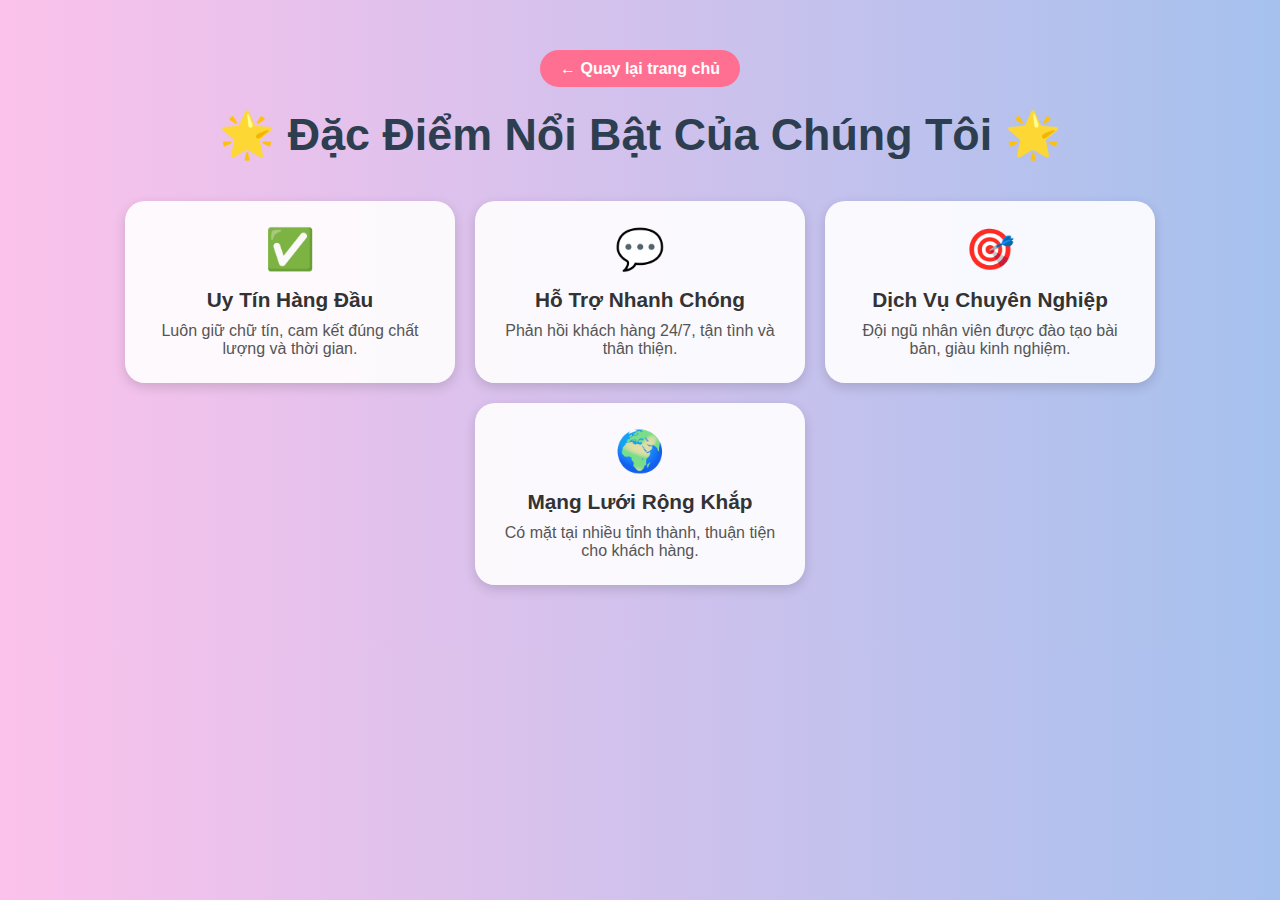
<file: dacdiem.html>
<!DOCTYPE html>
<html lang="vi">
<head>
    <meta charset="UTF-8">
    <meta http-equiv="X-UA-Compatible" content="IE=edge">
    <meta name="viewport" content="width=device-width, initial-scale=1.0">
    <title>Đặc điểm nổi bật</title>
    <style>
        body {
            margin: 0;
            font-family: 'Segoe UI', Tahoma, Geneva, Verdana, sans-serif;
            background: linear-gradient(to right, #fbc2eb, #a6c1ee);
            color: #333;
            padding: 60px 20px;
            text-align: center;
        }

        a {
            text-decoration: none;
            background-color: #ff6f91;
            color: white;
            padding: 10px 20px;
            border-radius: 25px;
            font-weight: bold;
            transition: background-color 0.3s ease;
        }

        a:hover {
            background-color: #ff3366;
        }

        h1 {
            font-size: 2.8em;
            color: #2c3e50;
            margin-bottom: 40px;
        }

        .features {
            display: flex;
            flex-wrap: wrap;
            justify-content: center;
            gap: 20px;
        }

        .feature-box {
            background-color: rgba(255, 255, 255, 0.9);
            padding: 25px;
            border-radius: 20px;
            box-shadow: 0 4px 12px rgba(0,0,0,0.15);
            width: 280px;
            transition: transform 0.3s;
        }

        .feature-box:hover {
            transform: translateY(-5px);
        }

        .icon {
            font-size: 2.5em;
            margin-bottom: 15px;
            color: #ff6f91;
        }

        .feature-title {
            font-size: 1.3em;
            font-weight: bold;
            margin-bottom: 10px;
        }

        .feature-text {
            font-size: 1em;
            color: #555;
        }
    </style>
</head>
<body>

    <a href="index.html">← Quay lại trang chủ</a>
    <h1>🌟 Đặc Điểm Nổi Bật Của Chúng Tôi 🌟</h1>

    <div class="features">
        <div class="feature-box">
            <div class="icon">✅</div>
            <div class="feature-title">Uy Tín Hàng Đầu</div>
            <div class="feature-text">Luôn giữ chữ tín, cam kết đúng chất lượng và thời gian.</div>
        </div>

        <div class="feature-box">
            <div class="icon">💬</div>
            <div class="feature-title">Hỗ Trợ Nhanh Chóng</div>
            <div class="feature-text">Phản hồi khách hàng 24/7, tận tình và thân thiện.</div>
        </div>

        <div class="feature-box">
            <div class="icon">🎯</div>
            <div class="feature-title">Dịch Vụ Chuyên Nghiệp</div>
            <div class="feature-text">Đội ngũ nhân viên được đào tạo bài bản, giàu kinh nghiệm.</div>
        </div>

        <div class="feature-box">
            <div class="icon">🌍</div>
            <div class="feature-title">Mạng Lưới Rộng Khắp</div>
            <div class="feature-text">Có mặt tại nhiều tỉnh thành, thuận tiện cho khách hàng.</div>
        </div>
    </div>
</body>
</html>
</file>
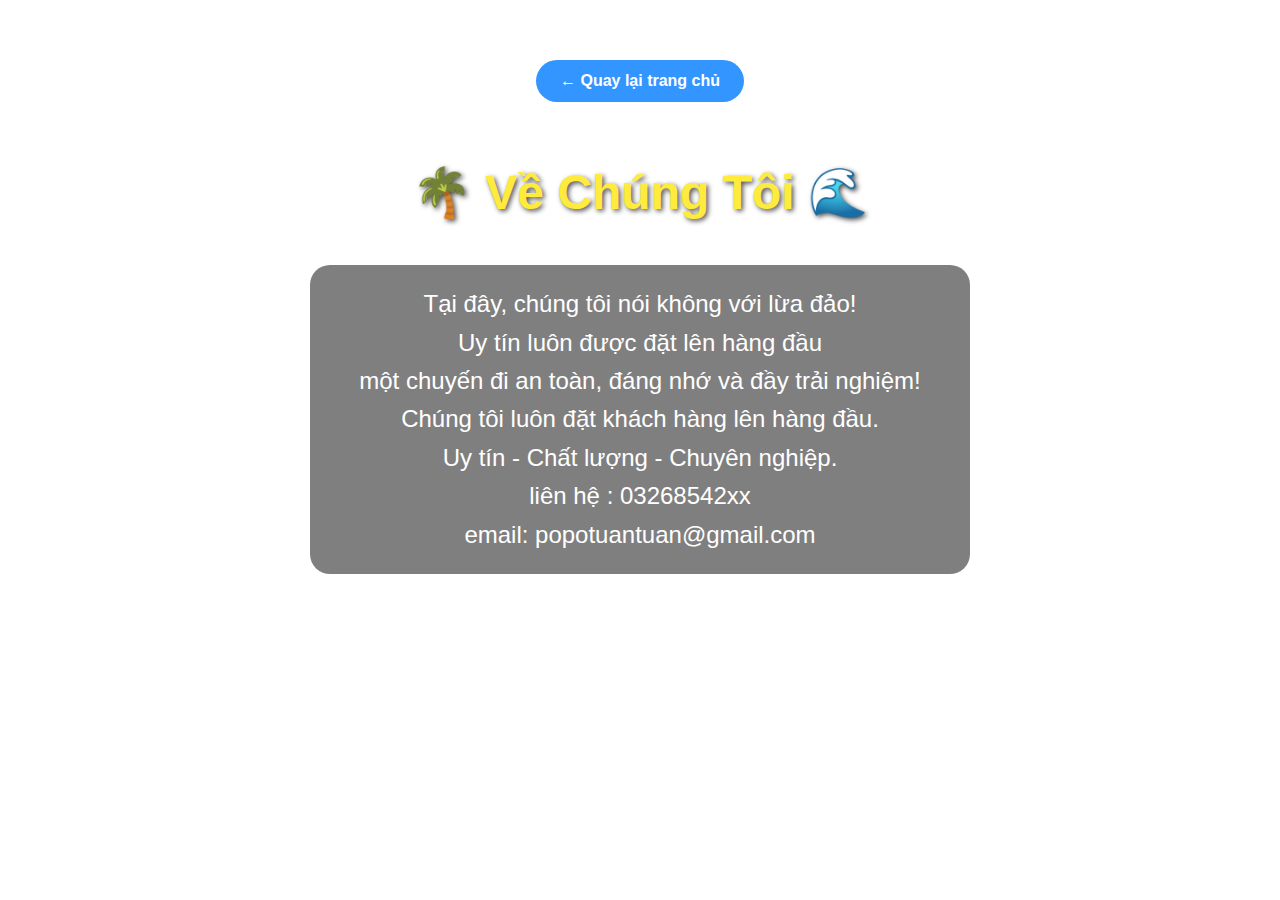
<file: gioithieu.html>
<!DOCTYPE html>
<html lang="vi">
<head>
    <meta charset="UTF-8">
    <meta http-equiv="X-UA-Compatible" content="IE=edge">
    <meta name="viewport" content="width=device-width, initial-scale=1.0">
    <title>Trang Giới Thiệu</title>
    <style>
        body {
            margin: 0;
            font-family: 'Segoe UI', Tahoma, Geneva, Verdana, sans-serif;
            color: #fff;
            background-image: url('https://images.unsplash.com/photo-1507525428034-b723cf961d3e'); /* ảnh bãi biển du lịch */
            background-size: cover;
            background-position: center;
            background-attachment: fixed;
            text-align: center;
            padding: 60px 20px;
        }

        a {
            display: inline-block;
            margin-bottom: 30px;
            text-decoration: none;
            font-weight: bold;
            background-color: rgba(0, 123, 255, 0.8);
            padding: 12px 24px;
            border-radius: 30px;
            color: #fff;
            transition: background-color 0.3s ease;
        }

        a:hover {
            background-color: rgba(0, 123, 255, 1);
        }

        h1 {
            font-size: 3em;
            color: #ffeb3b;
            text-shadow: 2px 2px 5px rgba(0, 0, 0, 0.7);
            margin-bottom: 20px;
        }

        p {
            font-size: 1.5em;
            background-color: rgba(0, 0, 0, 0.5);
            display: inline-block;
            padding: 20px 30px;
            border-radius: 20px;
            line-height: 1.6;
            max-width: 600px;
        }
    </style>
</head>
<body>
    <a href="index.html">← Quay lại trang chủ</a>
    <h1>🌴 Về Chúng Tôi 🌊</h1>
    <p>
        Tại đây, chúng tôi nói không với lừa đảo!<br>
        Uy tín luôn được đặt lên hàng đầu <br> một chuyến đi an toàn, đáng nhớ và đầy trải nghiệm!
        Chúng tôi luôn đặt khách hàng lên hàng đầu. <br>
        Uy tín - Chất lượng - Chuyên nghiệp.<br>
        liên hệ : 03268542xx<br>
        email: popotuantuan@gmail.com
    </p>
</body>
</html>
</file>
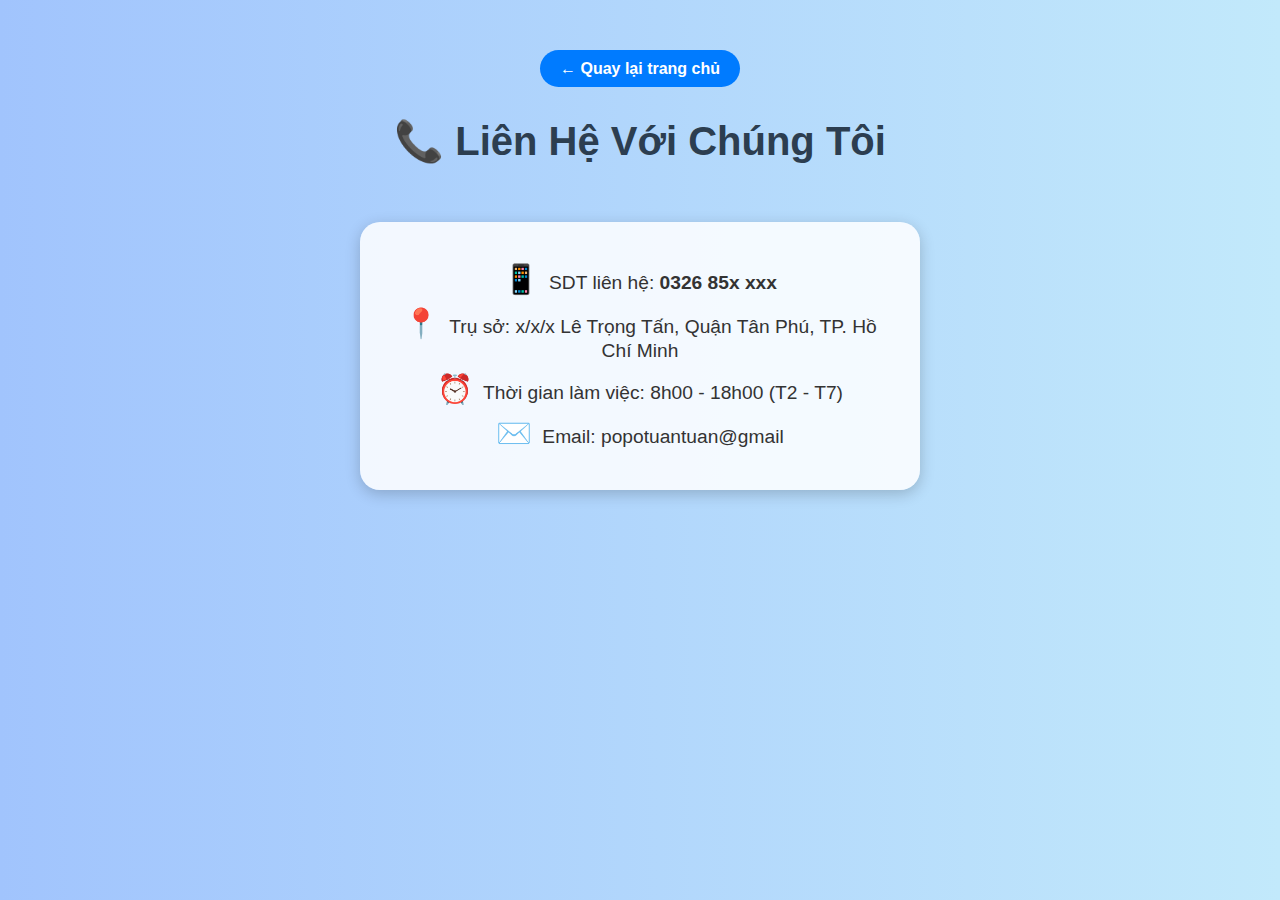
<file: lienhe.html>
<!DOCTYPE html>
<html lang="vi">
<head>
    <meta charset="UTF-8">
    <meta http-equiv="X-UA-Compatible" content="IE=edge">
    <meta name="viewport" content="width=device-width, initial-scale=1.0">
    <title>Liên Hệ</title>
    <style>
        body {
            margin: 0;
            font-family: 'Segoe UI', Tahoma, Geneva, Verdana, sans-serif;
            background: linear-gradient(to right, #a1c4fd, #c2e9fb);
            color: #333;
            text-align: center;
            padding: 60px 20px;
        }

        a {
            text-decoration: none;
            background-color: #007bff;
            color: white;
            padding: 10px 20px;
            border-radius: 25px;
            font-weight: bold;
            transition: background-color 0.3s ease;
        }

        a:hover {
            background-color: #0056b3;
        }

        h1 {
            margin-top: 40px;
            font-size: 2.5em;
            color: #2c3e50;
        }

        .contact-box {
            margin-top: 30px;
            background-color: rgba(255, 255, 255, 0.85);
            display: inline-block;
            padding: 30px;
            border-radius: 20px;
            box-shadow: 0 4px 15px rgba(0, 0, 0, 0.2);
            max-width: 500px;
            width: 90%;
        }

        p {
            font-size: 1.2em;
            margin: 10px 0;
        }

        .icon {
            font-size: 1.5em;
            color: #007bff;
            margin-right: 10px;
        }
    </style>
</head>
<body>
    <a href="index.html">← Quay lại trang chủ</a>
    
    <h1>📞 Liên Hệ Với Chúng Tôi</h1>

    <div class="contact-box">
        <p><span class="icon">📱</span>SDT liên hệ: <strong>0326 85x xxx</strong></p>
        <p><span class="icon">📍</span>Trụ sở: x/x/x Lê Trọng Tấn, Quận Tân Phú, TP. Hồ Chí Minh</p>
        <p><span class="icon">⏰</span>Thời gian làm việc: 8h00 - 18h00 (T2 - T7)</p>
        <p><span class="icon">✉️</span>Email: popotuantuan@gmail</p>
    </div>
</body>
</html>
</file>
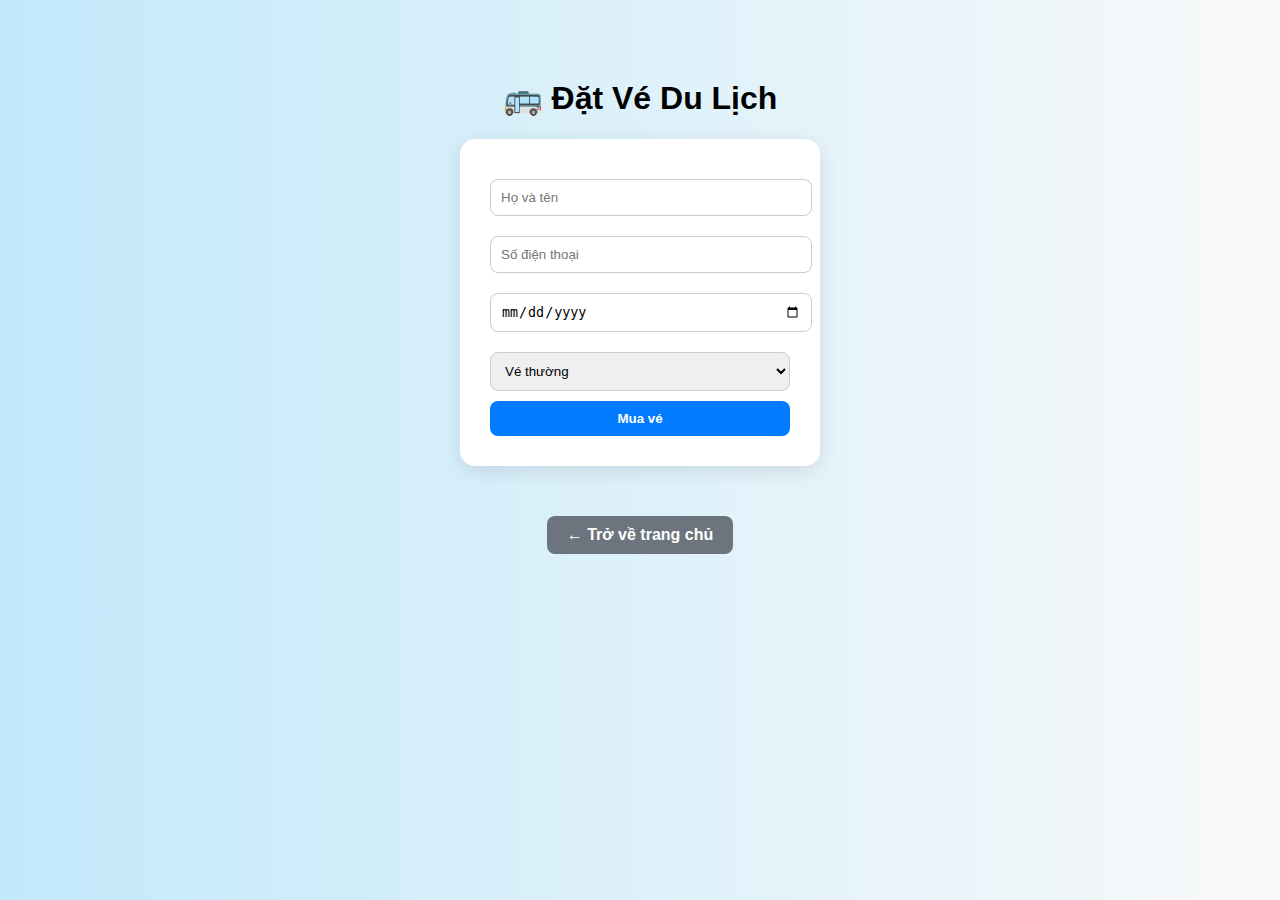
<file: muave.html>
<!DOCTYPE html>
<html lang="vi">
<head>
  <meta charset="UTF-8" />
  <meta name="viewport" content="width=device-width, initial-scale=1.0"/>
  <title>Đặt Vé</title>
  <style>
    body {
      font-family: 'Segoe UI', sans-serif;
      background: linear-gradient(to right, #c2e9fb, #f9f9f9);
      text-align: center;
      padding: 50px;
    }
    form {
      background: #fff;
      padding: 30px;
      border-radius: 15px;
      box-shadow: 0 5px 20px rgba(0,0,0,0.1);
      display: inline-block;
      width: 300px;
    }
    input, select {
      width: 100%;
      padding: 10px;
      margin: 10px 0;
      border-radius: 8px;
      border: 1px solid #ccc;
    }
    button {
      background-color: #007bff;
      color: white;
      padding: 10px 15px;
      border: none;
      border-radius: 8px;
      font-weight: bold;
      cursor: pointer;
      width: 100%;
    }
    button:hover {
      background-color: #0056b3;
    }
    .btn-back {
      display: inline-block;
      margin-top: 20px;
      text-decoration: none;
      background-color: #6c757d;
      color: white;
      padding: 10px 20px;
      border-radius: 8px;
      font-weight: bold;
      transition: background-color 0.3s ease;
    }
    .btn-back:hover {
      background-color: #495057;
    }
  </style>
</head>
<body>
  <h1>🚌 Đặt Vé Du Lịch</h1>
  <form onsubmit="handleSubmit(event)">
    <input type="text" id="ten" placeholder="Họ và tên" required />
    <input type="tel" id="sdt" placeholder="Số điện thoại" required />
    <input type="date" id="ngay" required />
    <select id="loaive">
      <option value="Vé thường">Vé thường</option>
      <option value="Vé VIP">Vé VIP</option>
    </select>
    <button type="submit">Mua vé</button>
  </form>

  <!-- Nút quay về trang chủ -->
  <div style="margin-top: 30px;">
    <a href="index.html" class="btn-back">← Trở về trang chủ</a>
  </div>

  <script>
    function handleSubmit(event) {
      event.preventDefault();
      const ten = document.getElementById('ten').value;
      const sdt = document.getElementById('sdt').value;
      const ngay = document.getElementById('ngay').value;
      const loaive = document.getElementById('loaive').value;

      const params = new URLSearchParams({ ten, sdt, ngay, loaive });
      window.location.href = 'xacnhan.html?' + params.toString();
    }
  </script>
</body>
</html>
</file>
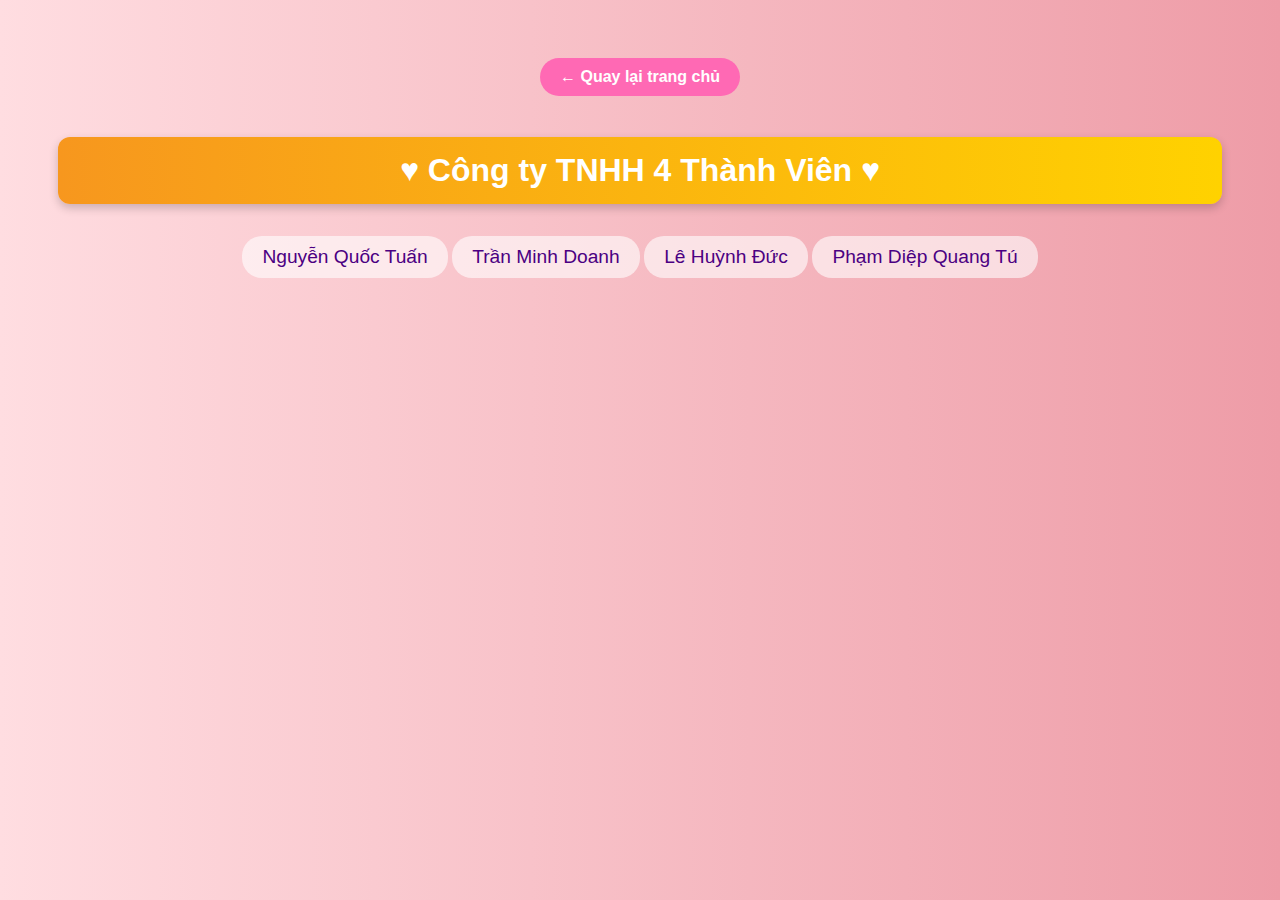
<file: nhansu.html>
<!DOCTYPE html>
<html lang="vi">
<head>
    <meta charset="UTF-8">
    <meta http-equiv="X-UA-Compatible" content="IE=edge">
    <meta name="viewport" content="width=device-width, initial-scale=1.0">
    <title>Nhân sự</title>
    <style>
        body {
            font-family: 'Segoe UI', Tahoma, Geneva, Verdana, sans-serif;
            background: linear-gradient(to right, #ffdde1, #ee9ca7);
            color: #333;
            text-align: center;
            padding: 50px;
        }

        h1 {
            color: #fff;
            background: linear-gradient(90deg, #f7971e, #ffd200);
            padding: 15px;
            border-radius: 12px;
            box-shadow: 0 4px 10px rgba(0,0,0,0.2);
        }

        p {
            font-size: 1.2em;
            margin: 10px 0;
            color: #4b0082;
            background-color: rgba(255, 255, 255, 0.6);
            display: inline-block;
            padding: 10px 20px;
            border-radius: 20px;
        }

        a {
            display: inline-block;
            margin-bottom: 20px;
            text-decoration: none;
            font-weight: bold;
            color: #fff;
            background-color: #ff69b4;
            padding: 10px 20px;
            border-radius: 30px;
            transition: background-color 0.3s ease;
        }

        a:hover {
            background-color: #ff1493;
        }
    </style>
</head>
<body>
    <a href="index.html">← Quay lại trang chủ</a>
    <h1>♥ Công ty TNHH 4 Thành Viên ♥</h1>
    <p>Nguyễn Quốc Tuấn</p>
    <p>Trần Minh Doanh</p>
    <p>Lê Huỳnh Đức</p>
    <p>Phạm Diệp Quang Tú</p>
</body>
</html>
</file>
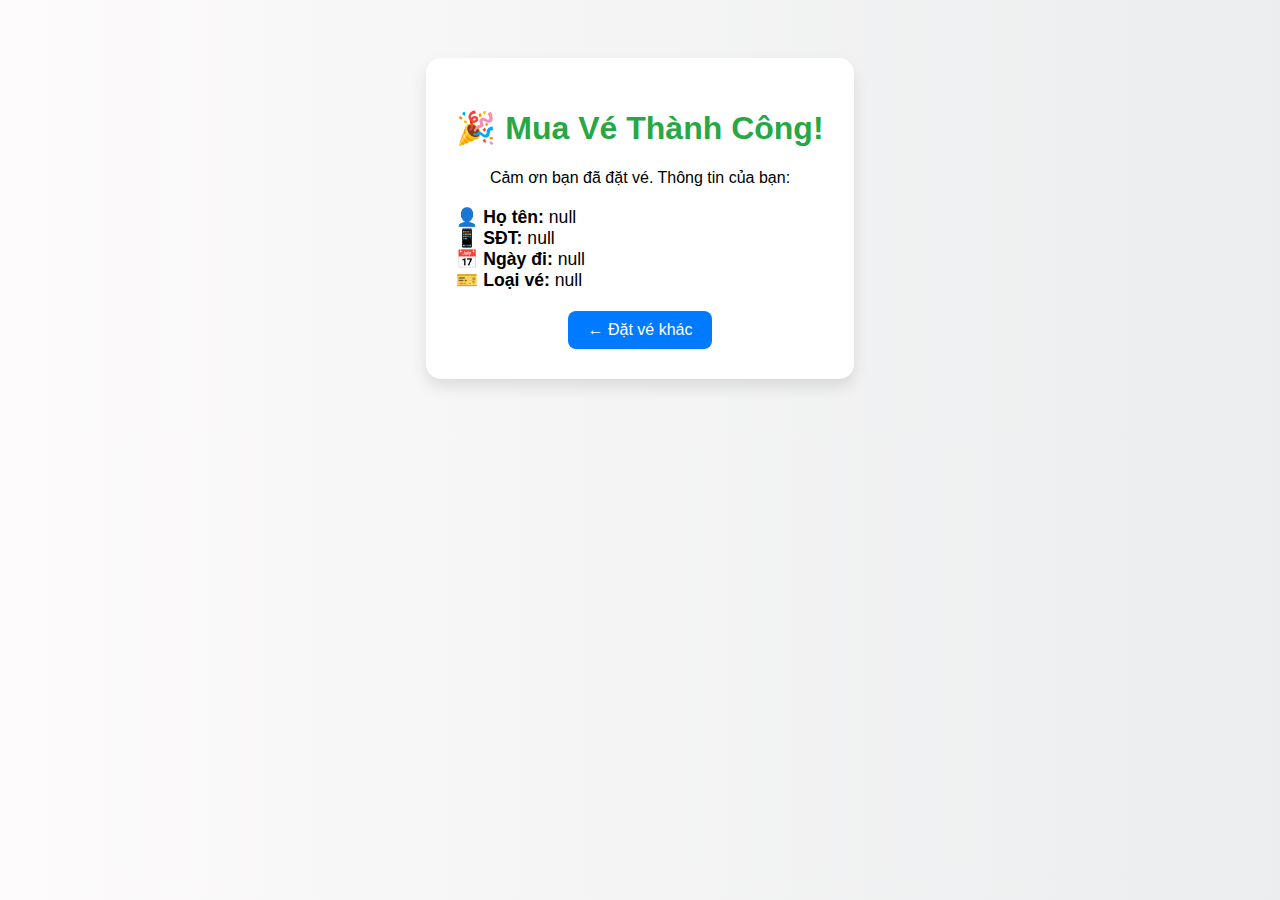
<file: xacnhan.html>
<!DOCTYPE html>
<html lang="vi">
<head>
  <meta charset="UTF-8" />
  <meta name="viewport" content="width=device-width, initial-scale=1.0"/>
  <title>Mua Vé Thành Công</title>
  <style>
    body {
      font-family: 'Segoe UI', sans-serif;
      background: linear-gradient(to right, #fdfbfb, #ebedee);
      text-align: center;
      padding: 50px;
    }
    .container {
      background: #fff;
      padding: 30px;
      border-radius: 15px;
      box-shadow: 0 8px 15px rgba(0,0,0,0.1);
      display: inline-block;
      max-width: 400px;
    }
    h1 {
      color: #28a745;
    }
    .info {
      margin-top: 20px;
      text-align: left;
      font-size: 1.1em;
    }
    .btn {
      margin-top: 20px;
      display: inline-block;
      background-color: #007bff;
      color: white;
      padding: 10px 20px;
      border-radius: 8px;
      text-decoration: none;
    }
  </style>
</head>
<body>
  <div class="container">
    <h1>🎉 Mua Vé Thành Công!</h1>
    <p>Cảm ơn bạn đã đặt vé. Thông tin của bạn:</p>
    <div class="info" id="thongtin"></div>
    <a href="muave.html" class="btn">← Đặt vé khác</a>
  </div>

  <script>
    const params = new URLSearchParams(window.location.search);
    const ten = params.get("ten");
    const sdt = params.get("sdt");
    const ngay = params.get("ngay");
    const loaive = params.get("loaive");

    document.getElementById("thongtin").innerHTML = `
      👤 <strong>Họ tên:</strong> ${ten}<br>
      📱 <strong>SĐT:</strong> ${sdt}<br>
      📅 <strong>Ngày đi:</strong> ${ngay}<br>
      🎫 <strong>Loại vé:</strong> ${loaive}
    `;
  </script>
</body>
</html>
</file>
